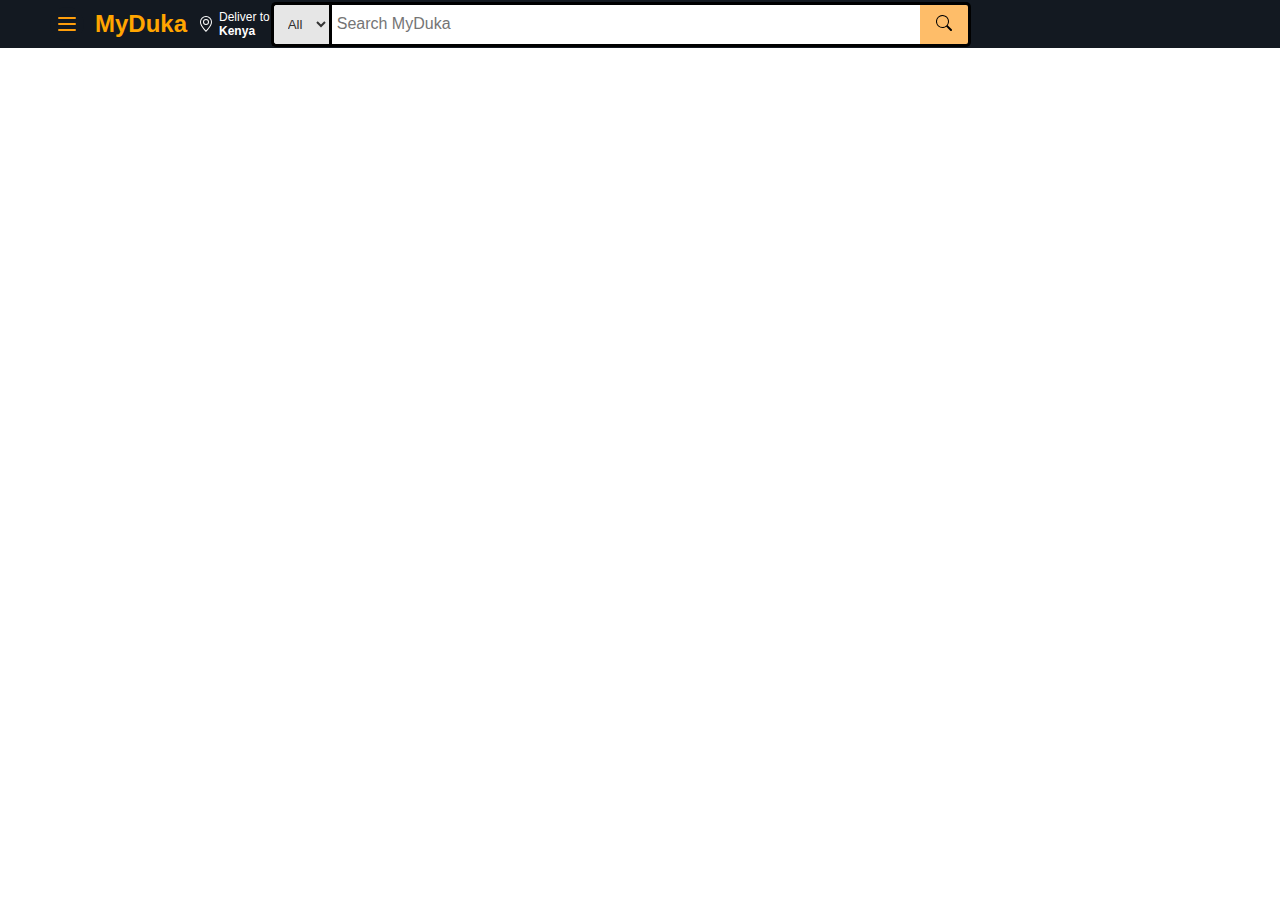
<file: cart.html>
<!DOCTYPE html>
<html lang="en">
<head>
    <meta charset="UTF-8">
    <meta name="viewport" content="width=device-width, initial-scale=1.0">
    <title>MyDuka's Cart</title>
    <link rel="stylesheet" href="index.css">
    <link href="https://cdn.jsdelivr.net/npm/bootstrap@5.3.2/dist/css/bootstrap.min.css" rel="stylesheet"
        integrity="sha384-T3c6CoIi6uLrA9TneNEoa7RxnatzjcDSCmG1MXxSR1GAsXEV/Dwwykc2MPK8M2HN" crossorigin="anonymous">
    <script src="https://cdn.jsdelivr.net/npm/bootstrap@5.3.2/dist/js/bootstrap.bundle.min.js"
        integrity="sha384-C6RzsynM9kWDrMNeT87bh95OGNyZPhcTNXj1NW7RuBCsyN/o0jlpcV8Qyq46cDfL"
        crossorigin="anonymous"></script>
</head>
<body>
    <nav class="navbar">
      <!-- From Uiverse.io by JulanDeAlb --> 
    <label class="popup">
                <input type="checkbox"/>
                    <div class="burger" tabindex="0">
                        <span></span>
                        <span></span>
                        <span></span>
                    </div>
                    <nav class="popup-window">
                         <legend>Navigation</legend>
                        <ul>
                        <li>
                            <button className='dropdown' onclick="window.location.assign('./index.html')">
                                <svg stroke-linejoin="round" stroke-linecap="round" stroke-width="2" stroke="currentColor" fill="none" viewBox="0 0 24 24" height="14" width="14" xmlns="http://www.w3.org/2000/svg">
              
                                </svg>
                                <span className='fig'>Home</span>
                            </button>
                        </li>
                        <li>
                            <button class="dropdown">
                                <svg stroke-linejoin="round" stroke-linecap="round" stroke-width="2" stroke="currentColor" fill="none" viewBox="0 0 24 24" height="14" width="14" xmlns="http://www.w3.org/2000/svg">
                                </svg>
                                
                                <span className='fig'>Clothes</span>
                            </button>
                        </li>
                        <li>
                            <button>
                                <svg stroke-linejoin="round" stroke-linecap="round" stroke-width="2" stroke="currentColor" fill="none" viewBox="0 0 24 24" height="14" width="14" xmlns="http://www.w3.org/2000/svg">
                                </svg>
                                <span className='fig'>Electronics</span>
                            </button>
                        </li>
                            <hr/>
                            <li>
                                <legend>Your Collection</legend>
                                <button>
                                    <svg stroke-linejoin="round" stroke-linecap="round" stroke-width="2" stroke="currentColor" fill="none" viewBox="0 0 24 24" height="14" width="14" xmlns="http://www.w3.org/2000/svg">
                                    </svg>
                                    <span className='fig'>Your Cart</span>
                                </button>
                            </li>
                        </ul>
                    </nav>
            </label>
    

    <div class="logo">MyDuka</div>
    
    <div class="location">
      <svg xmlns="http://www.w3.org/2000/svg" width="16" height="16" fill="currentColor" class="bi bi-geo-alt" viewBox="0 0 16 16">
  <path d="M12.166 8.94c-.524 1.062-1.234 2.12-1.96 3.07A32 32 0 0 1 8 14.58a32 32 0 0 1-2.206-2.57c-.726-.95-1.436-2.008-1.96-3.07C3.304 7.867 3 6.862 3 6a5 5 0 0 1 10 0c0 .862-.305 1.867-.834 2.94M8 16s6-5.686 6-10A6 6 0 0 0 2 6c0 4.314 6 10 6 10"/>
  <path d="M8 8a2 2 0 1 1 0-4 2 2 0 0 1 0 4m0 1a3 3 0 1 0 0-6 3 3 0 0 0 0 6"/>
</svg><div class="location-text">
        <div class="line1">Deliver to</div>
        <div class="line2"><strong>Kenya</strong></div>
      </div>
    </div>
    
    <div class="search-container">
      <select>
        <option>All</option>
      </select>
      <input type="text" placeholder="Search MyDuka" />
      <button class="search"><svg xmlns="http://www.w3.org/2000/svg" width="16" height="16" fill="currentColor" class="bi bi-search" viewBox="0 0 16 16">
  <path d="M11.742 10.344a6.5 6.5 0 1 0-1.397 1.398h-.001q.044.06.098.115l3.85 3.85a1 1 0 0 0 1.415-1.414l-3.85-3.85a1 1 0 0 0-.115-.1zM12 6.5a5.5 5.5 0 1 1-11 0 5.5 5.5 0 0 1 11 0"/>
</svg></button>
    </div>
  </nav>
    
</body>
</html>
</file>
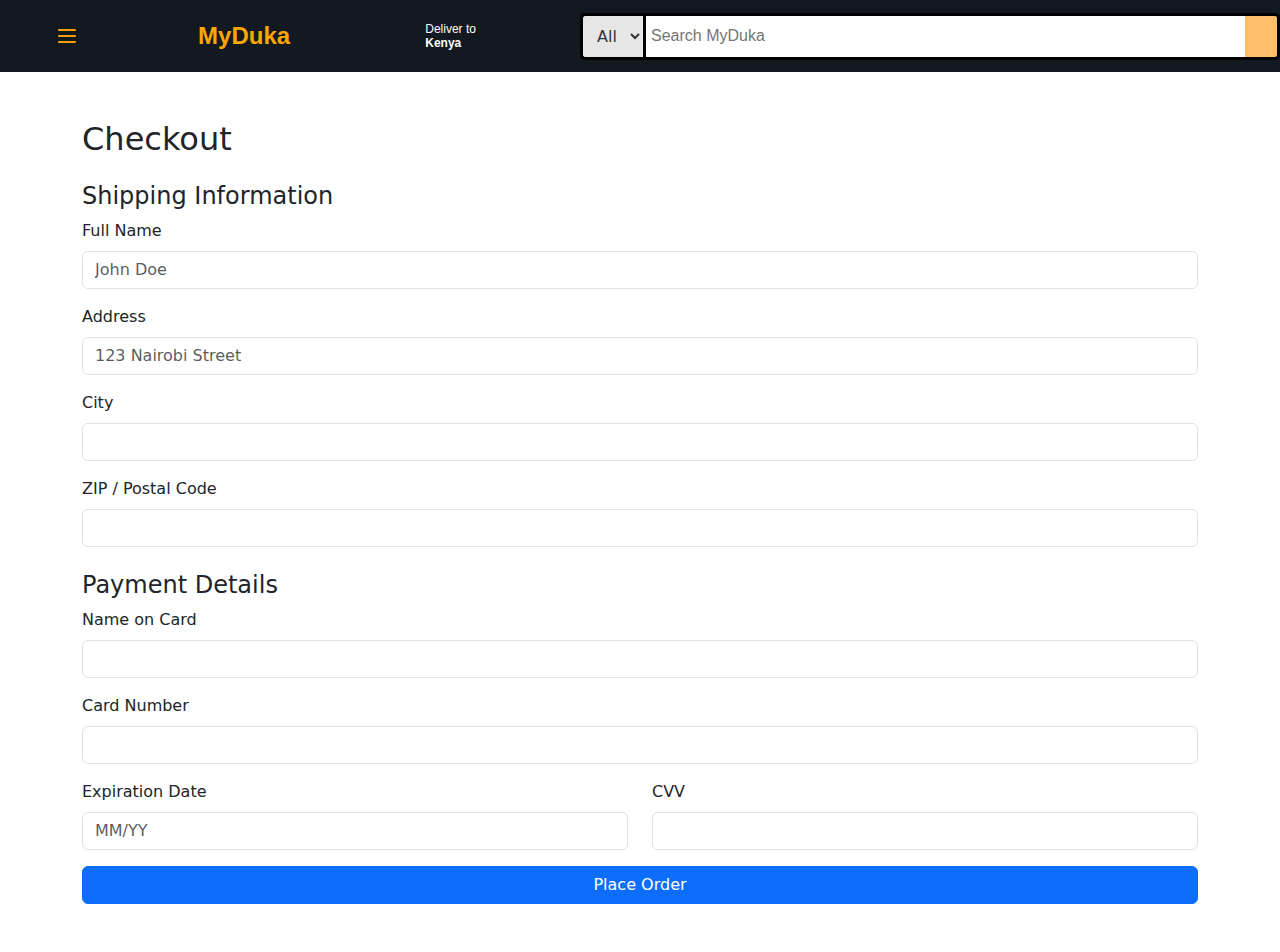
<file: checkout.html>
﻿<!DOCTYPE html>
<html lang="en">
<head>
    <meta charset="UTF-8">
    <title>MyDuka Checkout</title>
    <meta name="viewport" content="width=device-width, initial-scale=1.0">
    <link rel="stylesheet" href="index.css">
    <link href="https://cdn.jsdelivr.net/npm/bootstrap@5.3.2/dist/css/bootstrap.min.css" rel="stylesheet">
</head>
<body>
    <!-- Reuse navbar from other pages -->
    <nav class="navbar">
        <label class="popup">
            <input type="checkbox" />
            <div class="burger" tabindex="0"><span></span><span></span><span></span></div>
            <nav class="popup-window">
                <legend>Navigation</legend>
                <ul>
                    <li><button onclick="window.location.assign('./index.php')"><span class='fig'>Home</span></button></li>
                    <li><button><span class='fig'>Clothes</span></button></li>
                    <li><button><span class='fig'>Electronics</span></button></li>
                    <hr />
                    <li><legend>Your Collection</legend><button><span class='fig'>Your Cart</span></button></li>
                </ul>
            </nav>
        </label>
        <div class="logo">MyDuka</div>
        <div class="location">
            <svg class="bi bi-geo-alt" viewBox="0 0 16 16" width="16" height="16" fill="currentColor">
                <path d="M12.166 8.94..."></path>
            </svg>
            <div class="location-text">
                <div class="line1">Deliver to</div>
                <div class="line2"><strong>Kenya</strong></div>
            </div>
        </div>
        <div class="search-container">
            <select><option>All</option></select>
            <input type="text" placeholder="Search MyDuka" />
            <button class="search"><i class="bi bi-search"></i></button>
        </div>
    </nav>

    <div class="container mt-5 mb-5">
        <h2 class="mb-4">Checkout</h2>
        <form>
            <h4>Shipping Information</h4>
            <div class="mb-3">
                <label for="fullName" class="form-label">Full Name</label>
                <input type="text" class="form-control" id="fullName" placeholder="John Doe" required>
            </div>
            <div class="mb-3">
                <label for="address" class="form-label">Address</label>
                <input type="text" class="form-control" id="address" placeholder="123 Nairobi Street" required>
            </div>
            <div class="mb-3">
                <label for="city" class="form-label">City</label>
                <input type="text" class="form-control" id="city" required>
            </div>
            <div class="mb-3">
                <label for="zip" class="form-label">ZIP / Postal Code</label>
                <input type="text" class="form-control" id="zip" required>
            </div>

            <h4 class="mt-4">Payment Details</h4>
            <div class="mb-3">
                <label for="cardName" class="form-label">Name on Card</label>
                <input type="text" class="form-control" id="cardName" required>
            </div>
            <div class="mb-3">
                <label for="cardNumber" class="form-label">Card Number</label>
                <input type="text" class="form-control" id="cardNumber" required>
            </div>
            <div class="row">
                <div class="col-md-6 mb-3">
                    <label for="expDate" class="form-label">Expiration Date</label>
                    <input type="text" class="form-control" id="expDate" placeholder="MM/YY" required>
                </div>
                <div class="col-md-6 mb-3">
                    <label for="cvv" class="form-label">CVV</label>
                    <input type="text" class="form-control" id="cvv" required>
                </div>
            </div>

            <button type="submit" class="btn btn-primary w-100">Place Order</button>
        </form>
    </div>

    <script src="https://cdn.jsdelivr.net/npm/bootstrap@5.3.2/dist/js/bootstrap.bundle.min.js"></script>
</body>
</html>
</file>
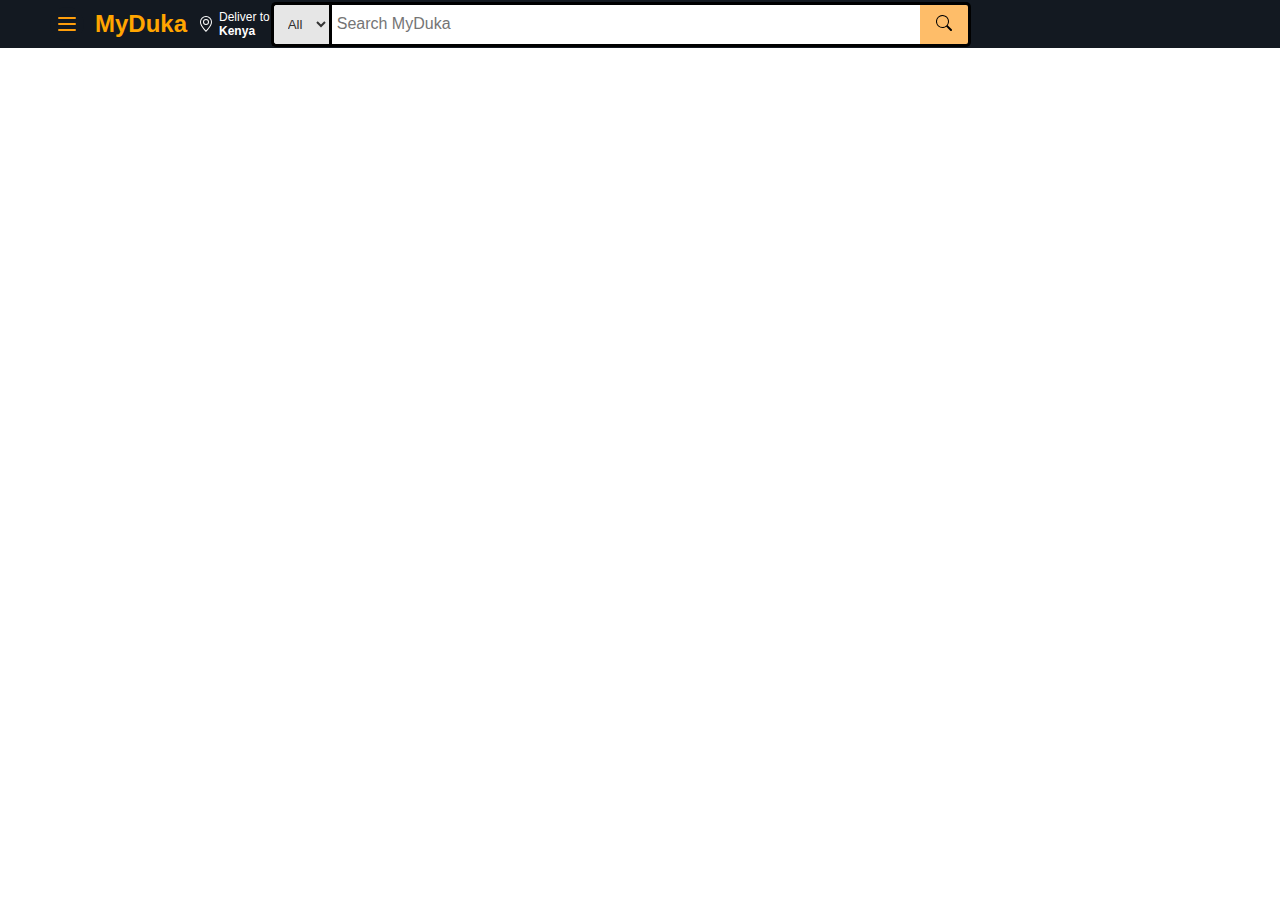
<file: product.html>
<!DOCTYPE html>
<html lang="en">
<head>
    <meta charset="UTF-8">
    <meta name="viewport" content="width=device-width, initial-scale=1.0">
    <title>Products</title>
    <link href="https://cdn.jsdelivr.net/npm/bootstrap@5.3.2/dist/css/bootstrap.min.css" rel="stylesheet"
        integrity="sha384-T3c6CoIi6uLrA9TneNEoa7RxnatzjcDSCmG1MXxSR1GAsXEV/Dwwykc2MPK8M2HN" crossorigin="anonymous">
    <script src="https://cdn.jsdelivr.net/npm/bootstrap@5.3.2/dist/js/bootstrap.bundle.min.js"
        integrity="sha384-C6RzsynM9kWDrMNeT87bh95OGNyZPhcTNXj1NW7RuBCsyN/o0jlpcV8Qyq46cDfL"
        crossorigin="anonymous"></script>
    <link rel="stylesheet" href="product.css">
    <link rel="stylesheet" href="index.css">
    <link rel="stylesheet" href="https://cdnjs.cloudflare.com/ajax/libs/font-awesome/6.5.1/css/all.min.css" integrity="sha512-DTOQO9RWCH3ppGqcWaEA1BIZOC6xxalwEsw9c2QQeAIftl+Vegovlnee1c9QX4TctnWMn13TZye+giMm8e2LwA==" crossorigin="anonymous" referrerpolicy="no-referrer" />
</head>
<body>
    <nav class="navbar">
      <!-- From Uiverse.io by JulanDeAlb --> 
    <label class="popup">
                <input type="checkbox"/>
                    <div class="burger" tabindex="0">
                        <span></span>
                        <span></span>
                        <span></span>
                    </div>
                    <nav class="popup-window">
                         <legend>Navigation</legend>
                        <ul>
                        <li>
                            <button className='dropdown' onclick="window.location.assign('./index.html')">
                                <svg stroke-linejoin="round" stroke-linecap="round" stroke-width="2" stroke="currentColor" fill="none" viewBox="0 0 24 24" height="14" width="14" xmlns="http://www.w3.org/2000/svg">
              
                                </svg>
                                <span className='fig'>Home</span>
                            </button>
                        </li>
                        <li>
                            <button class="dropdown">
                                <svg stroke-linejoin="round" stroke-linecap="round" stroke-width="2" stroke="currentColor" fill="none" viewBox="0 0 24 24" height="14" width="14" xmlns="http://www.w3.org/2000/svg">
                                </svg>
                                
                                <span className='fig'>Clothes</span>
                            </button>
                        </li>
                        <li>
                            <button>
                                <svg stroke-linejoin="round" stroke-linecap="round" stroke-width="2" stroke="currentColor" fill="none" viewBox="0 0 24 24" height="14" width="14" xmlns="http://www.w3.org/2000/svg">
                                </svg>
                                <span className='fig'>Electronics</span>
                            </button>
                        </li>
                            <hr/>
                            <li>
                                <legend>Your Collection</legend>
                                <button>
                                    <svg stroke-linejoin="round" stroke-linecap="round" stroke-width="2" stroke="currentColor" fill="none" viewBox="0 0 24 24" height="14" width="14" xmlns="http://www.w3.org/2000/svg">
                                    </svg>
                                    <span className='fig' onclick="window.location.assign('./cart.html')">Your Cart</span>
                                </button>
                            </li>
                        </ul>
                    </nav>
            </label>
    

    <div class="logo">MyDuka</div>
    
    <div class="location">
      <svg xmlns="http://www.w3.org/2000/svg" width="16" height="16" fill="currentColor" class="bi bi-geo-alt" viewBox="0 0 16 16">
  <path d="M12.166 8.94c-.524 1.062-1.234 2.12-1.96 3.07A32 32 0 0 1 8 14.58a32 32 0 0 1-2.206-2.57c-.726-.95-1.436-2.008-1.96-3.07C3.304 7.867 3 6.862 3 6a5 5 0 0 1 10 0c0 .862-.305 1.867-.834 2.94M8 16s6-5.686 6-10A6 6 0 0 0 2 6c0 4.314 6 10 6 10"/>
  <path d="M8 8a2 2 0 1 1 0-4 2 2 0 0 1 0 4m0 1a3 3 0 1 0 0-6 3 3 0 0 0 0 6"/>
</svg><div class="location-text">
        <div class="line1">Deliver to</div>
        <div class="line2"><strong>Kenya</strong></div>
      </div>
    </div>
    
    <div class="search-container">
      <select>
        <option>All</option>
      </select>
      <input type="text" placeholder="Search MyDuka" id="Search-bar" />
      <button class="search"><svg xmlns="http://www.w3.org/2000/svg" width="16" height="16" fill="currentColor" class="bi bi-search" viewBox="0 0 16 16">
  <path d="M11.742 10.344a6.5 6.5 0 1 0-1.397 1.398h-.001q.044.06.098.115l3.85 3.85a1 1 0 0 0 1.415-1.414l-3.85-3.85a1 1 0 0 0-.115-.1zM12 6.5a5.5 5.5 0 1 1-11 0 5.5 5.5 0 0 1 11 0"/>
</svg></button>
    </div>
  </nav>
  <div id="overlay"></div>
    <div class="single-product"></div>
    
    <script src="./scripts/products.js"></script>

</body>
</html>
</file>
<file: index.css>
*{
    padding: 0;
    margin: 0;
}

body{
    width: 100%;
}

.navbar {
  background-color: #131921;
  color: white;
  display: flex;
  flex-direction: row;
  align-items: center;   
  gap: 1px;
  z-index: 1000; /* above the overlay */     
        
}


    .navbar .logo {
      font-size: 24px;
      font-weight: bold;
      color: orange;
      padding: 10px;
      font-family: 'Trebuchet MS', 'Lucida Sans Unicode', 'Lucida Grande', 'Lucida Sans', Arial, sans-serif;
    }

    .navbar .location {
      display: flex;
      align-items: center;
      font-size: 14px;
    }

   

    .location-text {
      display: flex;
      flex-direction: column;
      line-height: 1.2;
      font-size: 12px;
      margin-left: 5px;
      font-family: 'Trebuchet MS', 'Lucida Sans Unicode', 'Lucida Grande', 'Lucida Sans', Arial, sans-serif;
    }

    .navbar .search-container {
      display: flex;
      flex: 1;
      max-width: 700px;
    }

    .navbar .search-container select {
      padding: 10px;
      border: none;
      background-color: #e6e6e6;
      color: #333;
      border-radius: 5px 0px 0px 5px;
      border: solid black;
      border-right: white;
      
    }

    .navbar .search-container input {
      flex: 1;
      padding: 5px;
      border: none;
      font-size: 16px;
      border: solid black;
      border-right: white;
      font-family: 'Trebuchet MS', 'Lucida Sans Unicode', 'Lucida Grande', 'Lucida Sans', Arial, sans-serif;
    }

    .navbar .search-container button {
      background-color: #febd69;
      border: none;
      padding: 10px 16px;
      cursor: pointer;
      border-radius: 0px 5px 5px 0px;
      border: solid black;
      border-left: white;
    }


.showcasecontainer{
    display: flex;
    width: 100%;
    flex-wrap: wrap;
    gap: 20px;
    padding: 20px;
    flex: 1 0 0;
}

.image-container{
    width: 100%;
    height: 300px;
    >img{
        width: 100%;
        height: 100%;
        object-fit: contain;
    }

}
.carousel-item{
    width: 100%;
    height: 300px;
    >img{
        width: 100%;
        height: 100%;
        object-fit: cover;
    }
}


  .card{
    transition: 1s;
    cursor: pointer;
  }
  
  .card:hover {
    box-shadow: 15px 15px 30px rgb(25, 25, 25),
                -15px -15px 30px rgb(60, 60, 60);
   }

   #overlay {
  position: fixed;
  top: 70px;
  left: 0;
  width: 100vw;
  height: 100vh;
  background-color: rgba(0, 0, 0, 0.5); /* semi-transparent black */
  z-index: 1000;
  display: none; /* hidden by default */
  pointer-events: all;
}


   /* From Uiverse.io by JulanDeAlb */ 
.popup {
  --burger-line-width: 1.125em;
  --burger-line-height: 0.125em;
  --burger-offset: 0.625em;
  --burger-bg: #131921;
  --burger-color: #ff9e0b;
  --burger-line-border-radius: 0.1875em;
  --burger-diameter: 2.125em;
  --burger-btn-border-radius: calc(var(--burger-diameter) / 2);
  --burger-line-transition: .3s;
  --burger-transition: all .1s ease-in-out;
  --burger-hover-scale: 1.1;
  --burger-active-scale: .95;
  --burger-enable-outline-color: var(--burger-bg);
  --burger-enable-outline-width: 0.125em;
  --burger-enable-outline-offset: var(--burger-enable-outline-width);
  /* nav */
  display: flex;
  flex-direction: column;
  --nav-padding-x: 0.25em;
  --nav-padding-y: 0.625em;
  --nav-border-radius: 0.375em;
  --nav-border-color: #ccc;
  --nav-border-width: 0.0625em;
  --nav-shadow-color: rgba(0, 0, 0, .2);
  --nav-shadow-width: 0 1px 5px;
  --nav-bg: #131921;
  --nav-font-family: Menlo, Roboto Mono, monospace;
  --nav-default-scale: .8;
  --nav-active-scale: 1;
  --nav-position-left: 0;
  --nav-position-right: unset;
  /* if you want to change sides just switch one property */
  /* from properties to "unset" and the other to 0 */
  /* title */
  --nav-title-size: 0.625em;
  --nav-title-color: #ccc;
  --nav-title-padding-x: 1rem;
  --nav-title-padding-y: 0.25em;
  /* nav button */
  --nav-button-padding-x: 1rem;
  --nav-button-padding-y: 0.375em;
  --nav-button-border-radius: 0.375em;
  --nav-button-font-size: 12px;
  --nav-button-hover-bg: #5a5d69;
  --nav-button-hover-text-color: #0c0b0b;
  --nav-button-distance: 0.875em;
  /* underline */
  --underline-border-width: 0.0625em;
  --underline-border-color: #ccc;
  --underline-margin-y: 0.3125em;
}

/* popup settings 👆 */

.popup {
  display: inline-block;
  text-rendering: optimizeLegibility;
  position: relative;
}

.popup input {
  display: none;
}

.burger {
  margin-left: 50px;
  display: flex;
  position: relative;
  align-items: center;
  justify-content: center;
  background: var(--burger-bg);
  width: var(--burger-diameter);
  height: var(--burger-diameter);
  border-radius: var(--burger-btn-border-radius);
  border: none;
  cursor: pointer;
  overflow: hidden;
  transition: var(--burger-transition);
  outline: var(--burger-enable-outline-width) solid transparent;
  outline-offset: 0;
}

.burger span {
  height: var(--burger-line-height);
  width: var(--burger-line-width);
  background: var(--burger-color);
  border-radius: var(--burger-line-border-radius);
  position: absolute;
  transition: var(--burger-line-transition);
}

.burger span:nth-child(1) {
  top: var(--burger-offset);
}

.burger span:nth-child(2) {
  bottom: var(--burger-offset);
}

.burger span:nth-child(3) {
  top: 50%;
  transform: translateY(-50%);
}

.popup-window {
  transform: scale(var(--nav-default-scale));
  visibility: hidden;
  opacity: 0;
  position: absolute;
  padding: var(--nav-padding-y) var(--nav-padding-x);
  background: var(--nav-bg);
  font-family: var(--nav-font-family);
  color: var(--nav-text-color);
  border-radius: var(--nav-border-radius);
  box-shadow: var(--nav-shadow-width) var(--nav-shadow-color);
  border: var(--nav-border-width) solid var(--nav-border-color);
  top: calc(var(--burger-diameter) + var(--burger-enable-outline-width) + var(--burger-enable-outline-offset));
  left: var(--nav-position-left);
  right: var(--nav-position-right);
  transition: var(--burger-transition);
  z-index:9999;

}

.popup-window legend {
  padding: var(--nav-title-padding-y) var(--nav-title-padding-x);
  margin: 0;
  color: var(--nav-title-color);
  font-size: var(--nav-title-size);
  text-transform: uppercase;
}

.popup-window ul {
  margin: 0;
  padding: 0;
  list-style-type: none;
}

.popup-window ul button {
  outline: none;
  width: 100%;
  border: none;
  background: none;
  display: flex;
  align-items: center;
  color: var(--burger-color);
  font-size: var(--nav-button-font-size);
  padding: var(--nav-button-padding-y) var(--nav-button-padding-x);
  white-space: nowrap;
  border-radius: var(--nav-button-border-radius);
  cursor: pointer;
  column-gap: var(--nav-button-distance);
}

.popup-window ul li:nth-child(1) svg,
.popup-window ul li:nth-child(2) svg {
  color: cornflowerblue;
}

.popup-window ul li:nth-child(4) svg,
.popup-window ul li:nth-child(5) svg {
  color: rgb(153, 153, 153);
}

.popup-window ul li:nth-child(7) svg {
  color: red;
}

.popup-window hr {
  margin: var(--underline-margin-y) 0;
  border: none;
  border-bottom: var(--underline-border-width) solid var(--underline-border-color);
}

/* actions */

.popup-window ul button:hover,
.popup-window ul button:focus-visible,
.popup-window ul button:hover svg,
.popup-window ul button:focus-visible svg {
  color: var(--nav-button-hover-text-color);
  background: var(--nav-button-hover-bg);
}

.burger:hover {
  transform: scale(var(--burger-hover-scale));
}

.burger:active {
  transform: scale(var(--burger-active-scale));
}

.burger:focus:not(:hover) {
  outline-color: var(--burger-enable-outline-color);
  outline-offset: var(--burger-enable-outline-offset);
}

.popup input:checked+.burger span:nth-child(1) {
  top: 50%;
  transform: translateY(-50%) rotate(45deg);
}

.popup input:checked+.burger span:nth-child(2) {
  bottom: 50%;
  transform: translateY(50%) rotate(-45deg);
}

.popup input:checked+.burger span:nth-child(3) {
  transform: translateX(calc(var(--burger-diameter) * -1 - var(--burger-line-width)));
}

.popup input:checked~nav {
  transform: scale(var(--nav-active-scale));
  visibility: visible;
  opacity: 1;
}
</file>
<file: product.css>
*{
    margin: 0;
    padding: 0;

}

.single-product{
    padding: 50px;
    display: flex;
    align-items: center;
}

.card{
    display: flex;
    justify-content: left;
    margin: 50px 200px ;
    padding: 10px;
    >p{
        font-size: 20px;
    }

}

.large{
    width: 100%;
    height: 300px;
    display: flex;
    align-items: center;
    margin-bottom: 30px;
    >img{
        width: 100%;
        height: 100%;
        object-fit: contain;
    }
}

.h2,.h4{
    display: flex;
    

}

.home{
    height: 30px;
    width: 100px;
    background-color: black;
    color: orange;
    border-radius: 0px 10px 10px 10px;
    position: fixed;
}

.btn{
    height: 30px;
    width: 120px;
    background-color: black;
    color: orange;
    border-radius: 10px;
    border: solid black;
    padding: 1px;
    transition: ease-in-out 0.5s;
    
}

.btn:hover{
    color: black;
    background-color: orange;
    border: solid orange;
    

}
</file>
